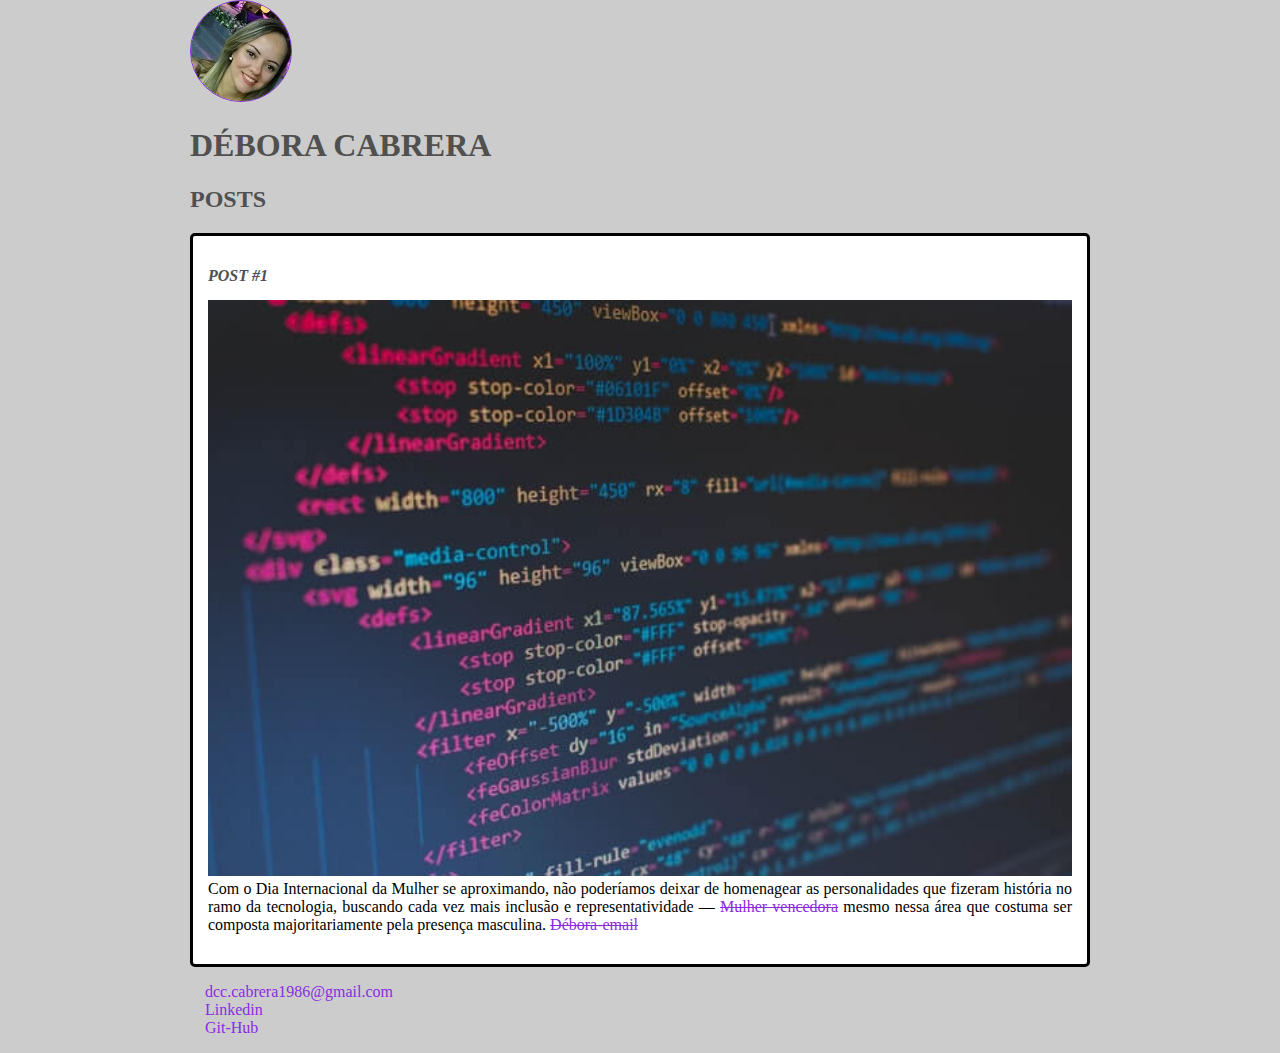
<file: CURSO-DIO/index.html>
<!DOCTYPE html>
<html>

<head>
    <meta charset="utf-8">
    <title>Débora Cabrera</title>
    <link rel="stylesheet" href="style.css">
</head>

<body>
    <header>
        <img src="debora.jpg" alt="Ilustração do rosto da Débora Cabrera" class="photo">
        <h1 id="title">Débora Cabrera</h1>
        <header>
            <section>
                <header>
                    <h2 class="subtitle">Posts</h2>
                </header>
                <article class="post">
                    <header>
                        <h3 class="post_title">Post #1</h3>
                        <img src="florian.jpg" alt="Editor de texto contendo código HTML" class="post_image">
                    </header>
                    <p class="post_content">
                        Com o Dia Internacional da Mulher se aproximando, não poderíamos deixar
                        de homenagear as personalidades que fizeram história no ramo da tecnologia,
                        buscando cada vez mais inclusão e representatividade — <a
                            href="https://www.linkedin.com/in/d%C3%A9bora-cristina-cabrera-3753b8211/"
                            target="_blank">Mulher vencedora</a>
                        mesmo nessa área que costuma ser composta majoritariamente pela presença masculina.
                        <a href="mailto:dcc.cabrera1986@gmail.com"> Débora-email</a>

                    </p>
                </article>
            </section>
            <footer>
                <ul class="contacts_list">

                    <li>
                        <a href="mailto:dcc.cabrera1986@gmail.com">dcc.cabrera1986@gmail.com</a>
                    </li>
                    <li>
                        <a href="https://www.linkedin.com/in/d%C3%A9bora-cristina-cabrera-3753b8211/"
                            target="_blank">Linkedin</a>
                    </li>
                    <li>
                        <a href="https://github.com/Deby2021" target="_blank">Git-Hub</a>
                    </li>
                </ul>
            </footer>
</body>

</html>
</file>
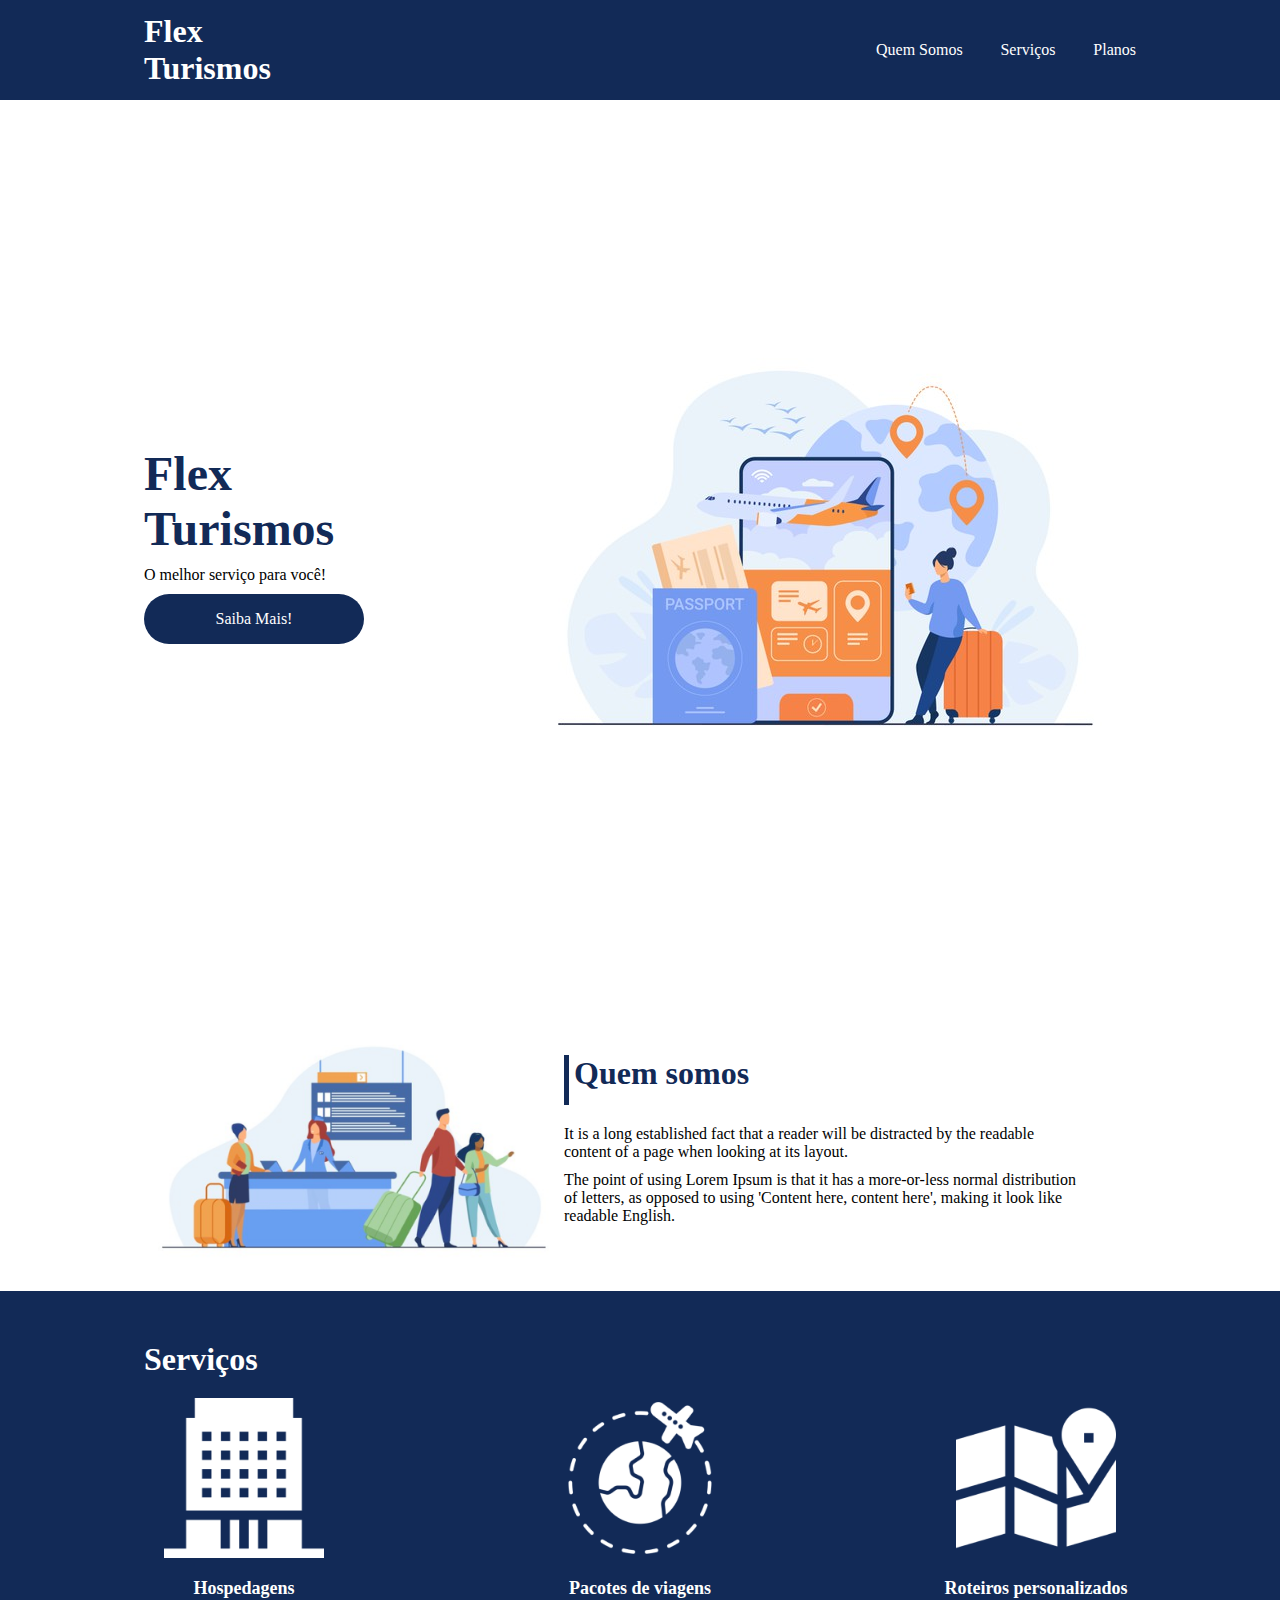
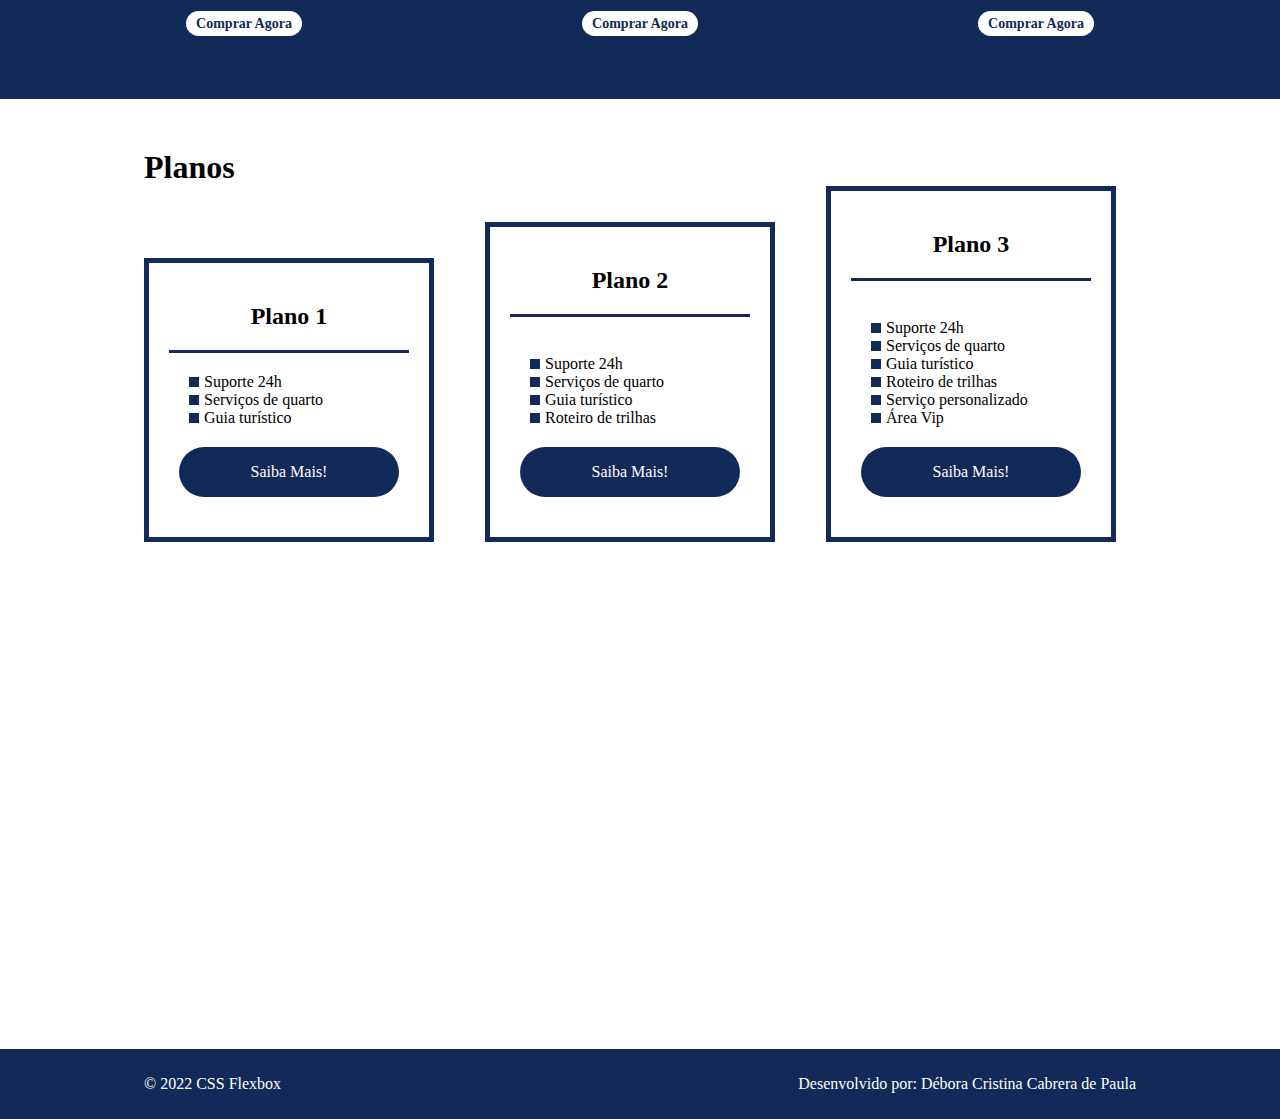
<file: PortifolioDioHTML/project-flexbox-dio-master-flex-projeto-images/flex-projeto/index.html>
<!DOCTYPE html>
<html lang="pt-br">

<head>
    <meta charset="UTF-8">
    <meta name="viewport" content="width=device-width, initial-scale=1.0">
    <title>Flex Turismos</title>
    <link rel="stylesheet" href="./style.css">
    <link rel="preconnect" href="https://fonts.googleaps.com">
    <link rel="preconnect" href="https://fonts.gstatic.com" crossorigin>

</head>

<body>
    <header>
        <div class="flex-container menu">
            <div>
                <h1>Flex <br> Turismos</h1>
            </div>
            <ul class="list-items">
                <li><a href="#quem-somos">Quem Somos</a></li>
                <li><a href="#servicos">Serviços</a></li>
                <li><a href="#planos">Planos</a></li>
        </div>
        </ul>
    </header>

    <div class="flex-container apresentacao">
        <div class="texto-apresentacao">
            <h1>Flex <br>Turismos</h1>
            <p>O melhor serviço para você!</p>
            <a href="" class="btn">Saiba Mais!</a>
        </div>

        <div>
            <div><img src="./images/0-main.png" alt="banner de apresentação"></div>
        </div>
    </div>

    <div>


        <div class="flex-container " id="quem-somos">
            <div>

                <h2>Quem somos</h2>
                <p>It is a long established fact that a reader will be distracted by the readable content of a page when
                    looking at its layout. </p>
                <p>The point of using Lorem Ipsum is that it has a more-or-less normal distribution of letters, as
                    opposed
                    to using 'Content here, content here', making it look like readable English.</p>
            </div>

            <div>
                <img src="./images/1-quem-somos.png" alt="balcão de atendimento">
            </div>
        </div>

        <div class="container-externo">
            <div class="flex-container" id="serviços">
                <div>
                    <h2>Serviços</h2>
                </div>

                <div class="list-serviços">
                    <div class="item-serviço">
                        <div><img src="./images/icon-2.png" alt="hospedagens"></div>
                        <p>Hospedagens</p>
                        <a href="#">Comprar Agora</a>
                    </div>

                    <div class="item-serviço">
                        <div><img src="./images/icon-1.png" alt="pacote de viagens"></div>
                        <p>Pacotes de viagens</p>
                        <a href="#">Comprar Agora</a>
                    </div>

                    <div class="item-serviço">
                        <div><img src="./images/icon-3.png" alt="roteiros personalizados"></div>
                        <p>Roteiros personalizados</p>
                        <a href="#">Comprar Agora</a>
                    </div>
                </div>

            </div>
        </div>

        <div class="flex-container" id="planos">

            <div>
                <h2>Planos</h2>
            </div>

            <div class="list-planos">

                <div class="item-plano">
                    <h3>Plano 1</h3>
                    <ul>
                        <li>Suporte 24h</li>
                        <li>Serviços de quarto</li>
                        <li>Guia turístico</li>
                    </ul>
                    <a href="#" class="btn">Saiba Mais!</a>
                </div>

                <div class="item-plano">
                    <h3>Plano 2</h3>
                    <br>
                    <ul>
                        <li>Suporte 24h</li>
                        <li>Serviços de quarto</li>
                        <li>Guia turístico</li>
                        <li>Roteiro de trilhas</li>
                    </ul>
                    <a href="#" class="btn">Saiba Mais!</a>
                </div>

                <div class="item-plano">
                    <h3>Plano 3</h3>
                    <br>
                    <ul>
                        <li>Suporte 24h</li>
                        <li>Serviços de quarto</li>
                        <li>Guia turístico</li>
                        <li>Roteiro de trilhas</li>
                        <li>Serviço personalizado</li>
                        <li>Área Vip</li>
                    </ul>
                    <a href="#" class="btn">Saiba Mais!</a>
                </div>
            </div>
        </div>

        <footer>
            <div class="flex-container footer">
                <p>&copy; 2022 CSS Flexbox</p>
                <p>Desenvolvido por: Débora Cristina Cabrera de Paula</p>
            </div>
        </footer>
</body>

</html>
</file>
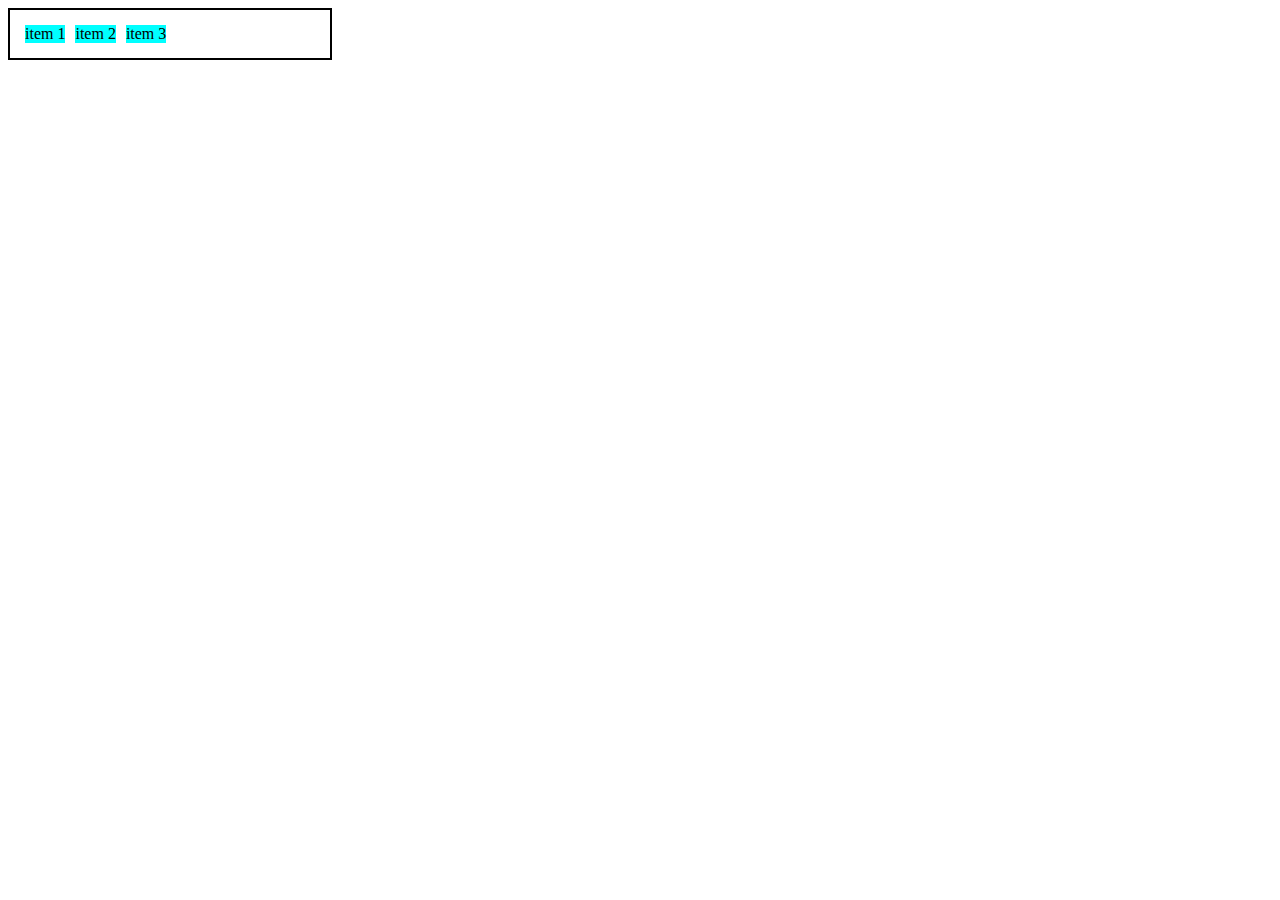
<file: PortifolioDioHTML/display-flex.html>
<!DOCTYPE html>
<html lang="en">

<head>
    <meta charset="UTF-8">
    <meta http-equiv="X-UA-Compatible" content="IE=edge">
    <meta name="viewport" content="width=device-width, initial-scale=1.0">
    <title>Fundamentos - display flex</title>
    <style>
        .flex {
            max-width: 300px;
            padding: 10px;
            border: 2px solid black;
            display: flex;
        }

        .item {
            background-color: aqua;
            margin: 5px;
        }
    </style>
</head>

<body>
    <div class="flex">
        <div class="item">item 1</div>
        <div class="item">item 2</div>
        <div class="item">item 3</div>
    </div>

</body>

</html>
</file>
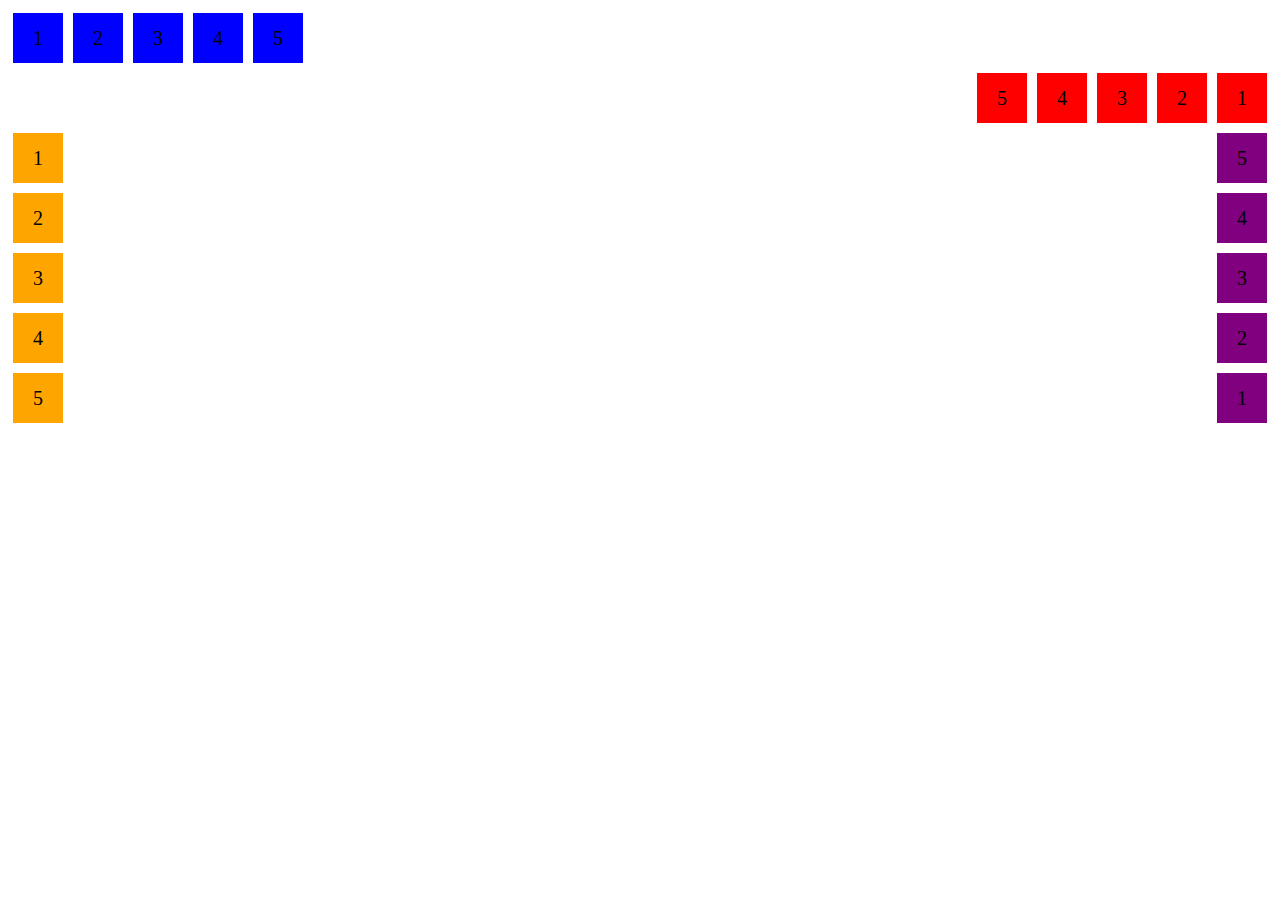
<file: PortifolioDioHTML/flex-direction.html>
<!DOCTYPE html>
<html lang="en">

<head>
    <meta charset="UTF-8">
    <meta http-equiv="X-UA-Compatible" content="IE=edge">
    <meta name="viewport" content="width=device-width, initial-scale=1.0">
    <title>Fundamentos - Flex direction</title>

    <style>
        .flex-container {
            margin: 0;
            padding: 0;
            display: flex;
            list-style: none;
        }

        .flex-item {
            background: blue;
            height: 50px;
            width: 50px;
            line-height: 50px;
            font-size: 20px;
            text-align: center;
            margin: 5px;
        }

        .row {
            flex-direction: row;
        }

        .row-reverse {
            flex-direction: row-reverse;
        }

        .row-reverse li {
            background-color: red;
        }

        .column {
            float: left;
            flex-direction: column;
        }

        .column li {
            background: orange;
        }

        .column-reverse {
            float: right;
            flex-direction: column-reverse;
        }

        .column-reverse li {
            background: purple;
        }
    </style>
</head>

<body>
    <ul class="flex-container">
        <li class="flex-item">1</li>
        <li class="flex-item">2</li>
        <li class="flex-item">3</li>
        <li class="flex-item">4</li>
        <li class="flex-item">5</li>
    </ul>

    <ul class="flex-container row-reverse">
        <li class="flex-item">1</li>
        <li class="flex-item">2</li>
        <li class="flex-item">3</li>
        <li class="flex-item">4</li>
        <li class="flex-item">5</li>
    </ul>

    <ul class="flex-container column">
        <li class="flex-item">1</li>
        <li class="flex-item">2</li>
        <li class="flex-item">3</li>
        <li class="flex-item">4</li>
        <li class="flex-item">5</li>
    </ul>

    <ul class="flex-container column-reverse">
        <li class="flex-item">1</li>
        <li class="flex-item">2</li>
        <li class="flex-item">3</li>
        <li class="flex-item">4</li>
        <li class="flex-item">5</li>
    </ul>
</body>

</html>
</file>
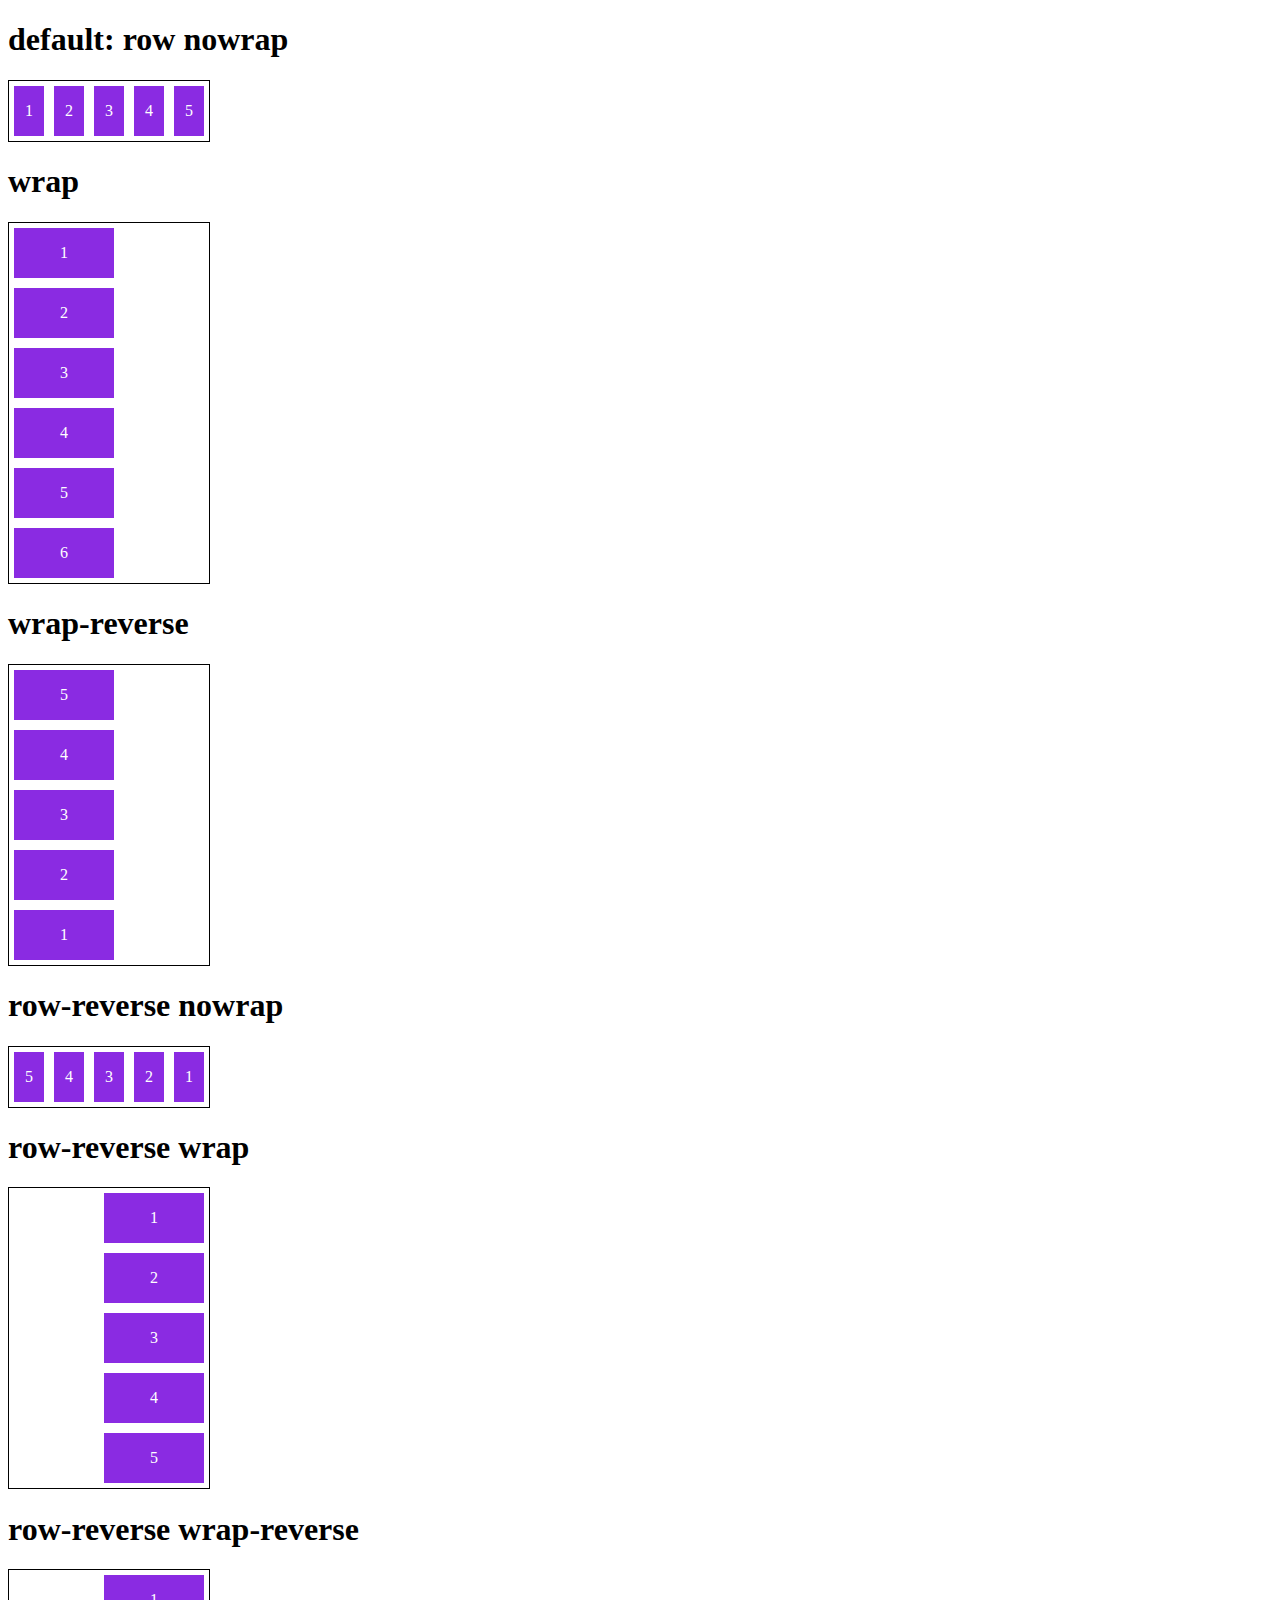
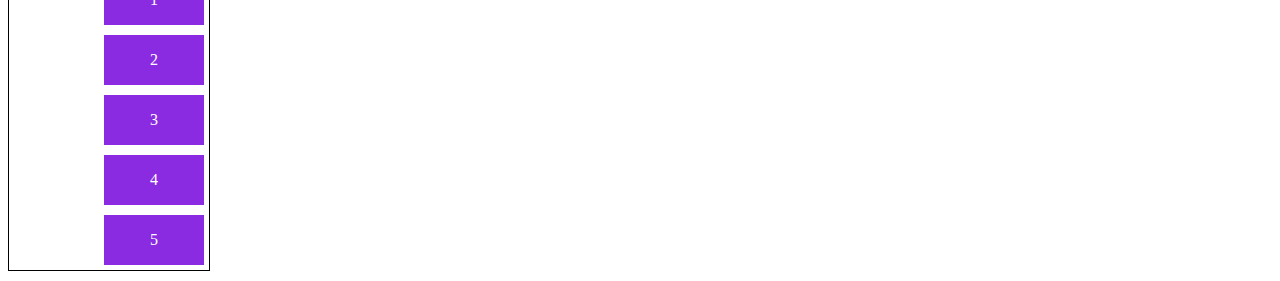
<file: PortifolioDioHTML/flex-flow.html>
<!DOCTYPE html>
<html lang="en">

<head>
    <meta charset="UTF-8">
    <meta http-equiv="X-UA-Compatible" content="IE=edge">
    <meta name="viewport" content="width=device-width, initial-scale=1.0">
    <title>Fundamentos Flex Flow</title>

    <style>
        .flex-container {
            display: flex;
            border: 1px solid black;
            max-width: 200px;
            margin-bottom: 10px;
        }

        .default {
            flex-flow: row nowrap;
        }

        .wrap {
            flex-flow: row wrap;
        }

        .wrap-reverse {
            flex-flow: row wrap-reverse;
        }

        .r-nowrap {
            flex-flow: row-reverse nowrap;
        }

        .r-wrap {
            flex-flow: row-reverse wrap;
        }

        .rr-wrap {
            flex-flow: column wrap-reverse;
        }

        .item {
            background-color: blueviolet;
            margin: 5px;
            color: white;
            text-align: center;
            width: 100px;
            height: 50px;
            line-height: 50px;
        }
    </style>
</head>

<body>
    <h1>default: row nowrap</h1>
    <div class="flex-container default">
        <div class="item">1</div>
        <div class="item">2</div>
        <div class="item">3</div>
        <div class="item">4</div>
        <div class="item">5</div>
    </div>

    <h1>wrap</h1>
    <div class="flex-container wrap">
        <div class="item">1</div>
        <div class="item">2</div>
        <div class="item">3</div>
        <div class="item">4</div>
        <div class="item">5</div>
        <div class="item">6</div>
    </div>

    <h1>wrap-reverse</h1>
    <div class="flex-container wrap-reverse">
        <div class="item">1</div>
        <div class="item">2</div>
        <div class="item">3</div>
        <div class="item">4</div>
        <div class="item">5</div>
    </div>

    <h1>row-reverse nowrap</h1>
    <div class="flex-container r-nowrap">
        <div class="item">1</div>
        <div class="item">2</div>
        <div class="item">3</div>
        <div class="item">4</div>
        <div class="item">5</div>
    </div>

    <h1>row-reverse wrap</h1>
    <div class="flex-container r-wrap">
        <div class="item">1</div>
        <div class="item">2</div>
        <div class="item">3</div>
        <div class="item">4</div>
        <div class="item">5</div>
    </div>

    <h1>row-reverse wrap-reverse</h1>
    <div class="flex-container rr-wrap">
        <div class="item">1</div>
        <div class="item">2</div>
        <div class="item">3</div>
        <div class="item">4</div>
        <div class="item">5</div>
    </div>

</body>

</html>
</file>
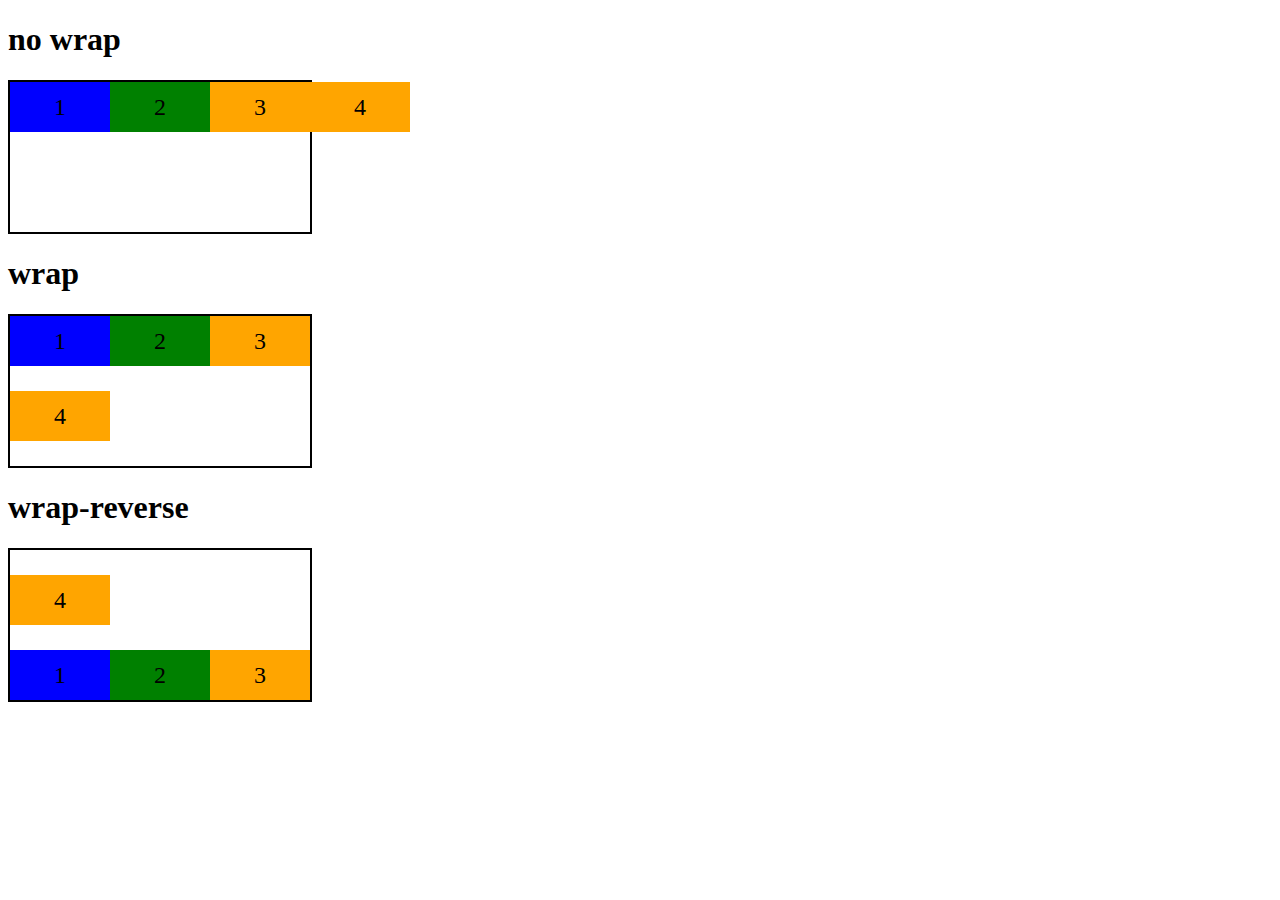
<file: PortifolioDioHTML/flex-wrap.html>
<!DOCTYPE html>
<html lang="en">

<head>
    <meta charset="UTF-8">
    <meta http-equiv="X-UA-Compatible" content="IE=edge">
    <meta name="viewport" content="width=device-width, initial-scale=1.0">
    <title>Fundamentos - Flex wrap</title>

    <style>
        .flex-container {
            display: flex;
            height: 150px;
            border: 2px solid black;
            max-width: 300px;
            flex-direction: row;
        }

        .item {
            font-size: 24px;
            height: 50px;
            text-align: center;
            min-width: 100px;
            line-height: 50px;
        }

        .nowrap {
            flex-wrap: nowrap;
        }

        .wrap {
            flex-wrap: wrap;
        }

        .wrap-reverse {
            flex-wrap: wrap-reverse;
        }

        .blue {
            background-color: blue;
        }

        .green {
            background-color: green;
        }

        .orange {
            background-color: orange;
        }
    </style>
</head>

<body>
    <h1>no wrap</h1>

    <div class="flex-container nowrap">
        <div class="item blue">1</div>
        <div class="item green">2</div>
        <div class="item orange">3</div>
        <div class="item orange">4</div>
    </div>

    <h1>wrap</h1>

    <div class="flex-container wrap">
        <div class="item blue">1</div>
        <div class="item green">2</div>
        <div class="item orange">3</div>
        <div class="item orange">4</div>
    </div>

    <h1>wrap-reverse</h1>

    <div class="flex-container wrap-reverse">
        <div class="item blue">1</div>
        <div class="item green">2</div>
        <div class="item orange">3</div>
        <div class="item orange">4</div>
    </div>

</body>

</html>
</file>
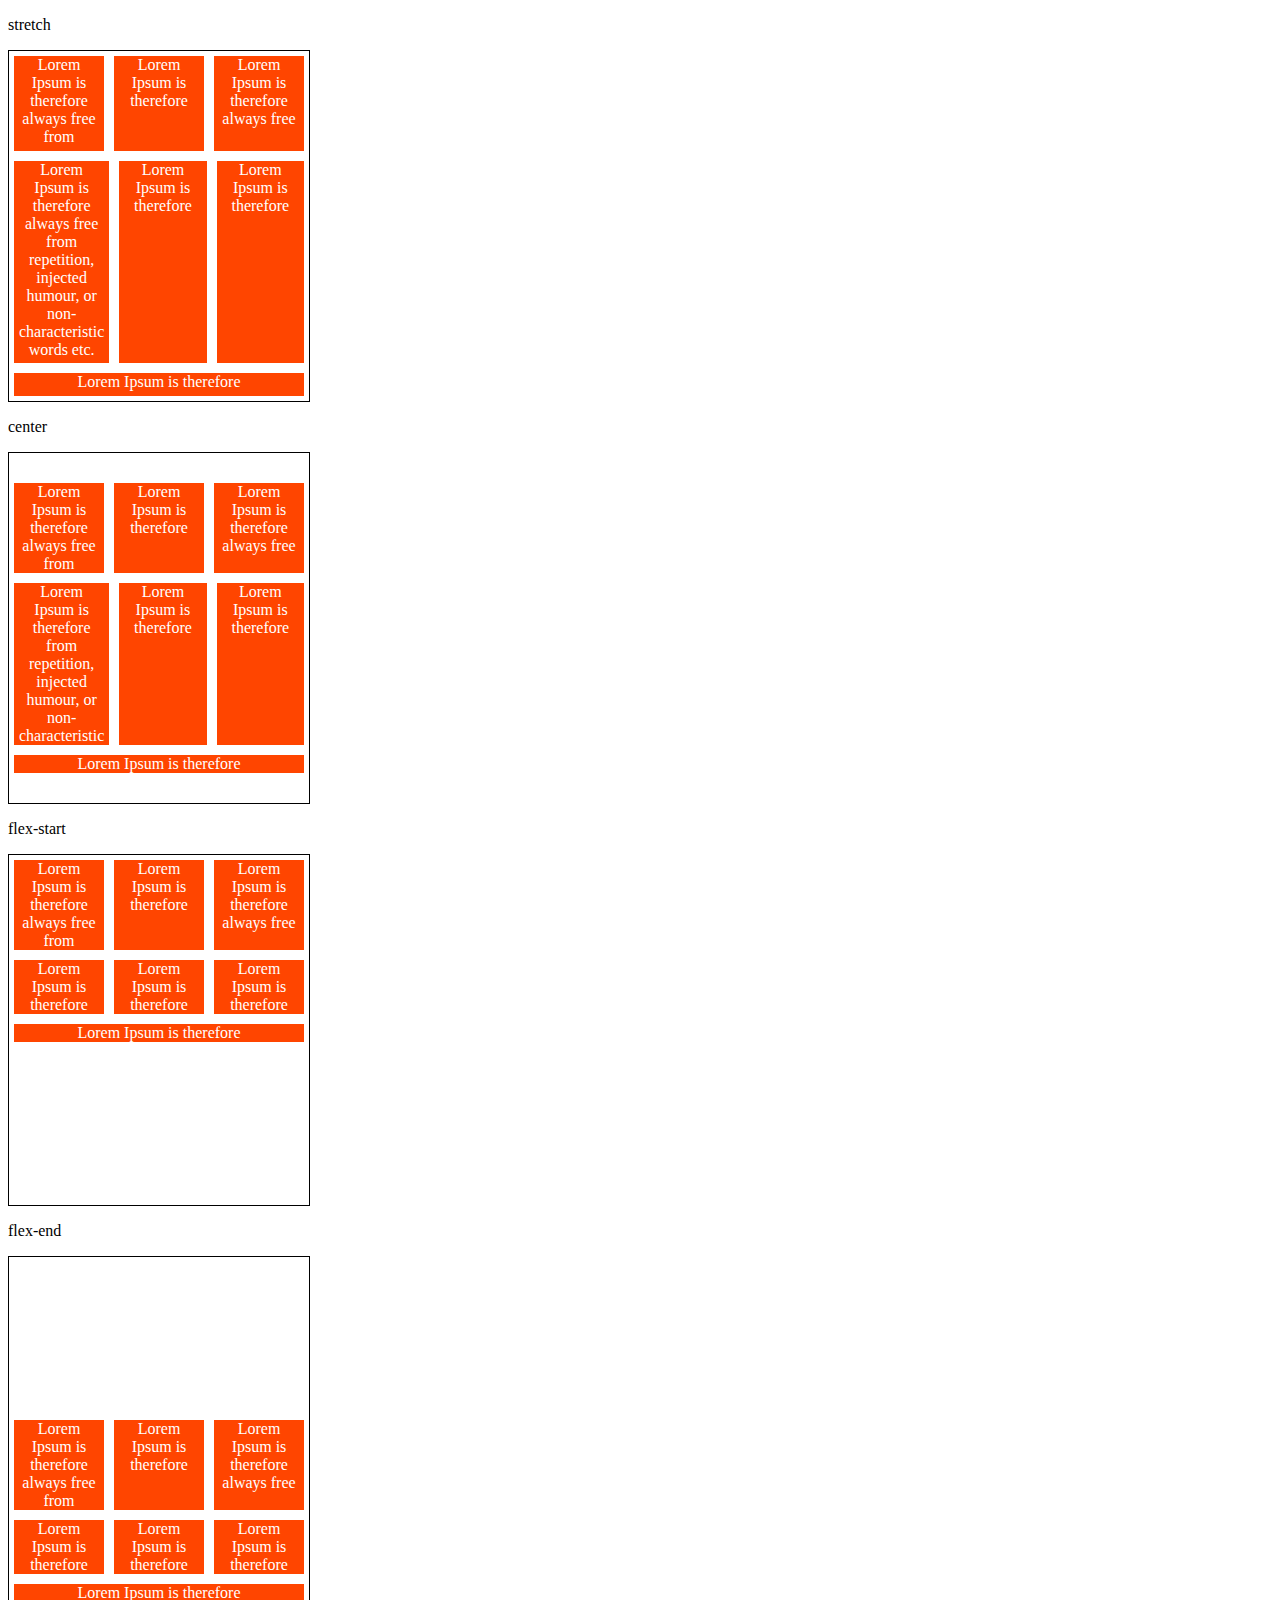
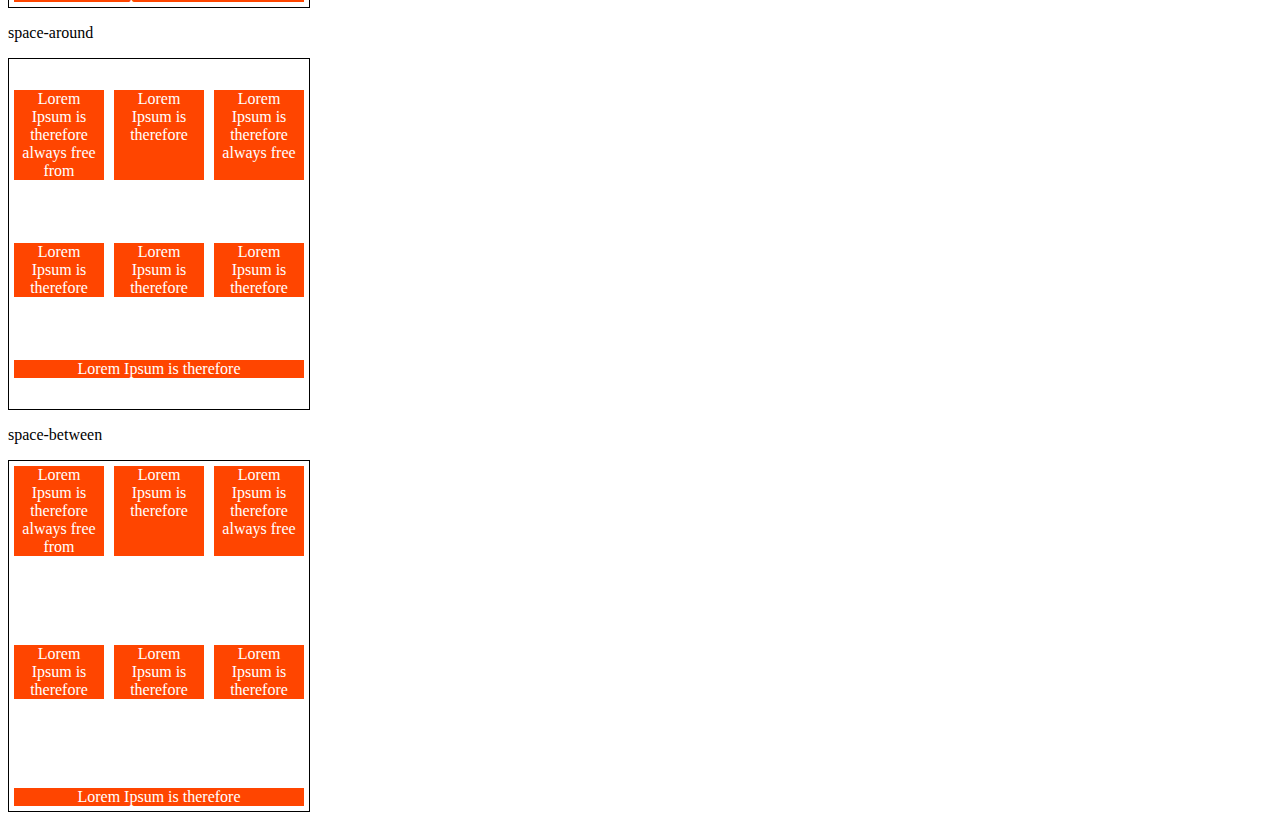
<file: PortifolioDioHTML/Flexbox/align-content.html>
<!DOCTYPE html>
<html lang="en">

<head>
    <meta charset="UTF-8">
    <meta name="viewport" content="width=device-width, initial-scale=1.0">
    <title>Fundamentos - align content</title>
    <style>
        .container {
            height: 350px;
            max-width: 300px;
            display: flex;
            flex-wrap: wrap;
            border: 1px solid black;
        }

        .item {
            background-color: orangered;
            padding: 0 5px;
            margin: 5px;
            flex: 1;
            text-align: center;
            color: white;
        }

        .stretch {
            align-content: stretch;
        }

        .center {
            align-content: center;
        }

        .flex-start {
            align-content: flex-start;
        }

        .flex-end {
            align-content: flex-end;
        }

        .space-around {
            align-content: space-around;
        }

        .space-between {
            align-content: space-between;
        }
    </style>
</head>

<body>
    <p>stretch</p>
    <div class="container stretch">
        <div class="item">Lorem Ipsum is therefore always free from</div>
        <div class="item">Lorem Ipsum is therefore</div>
        <div class="item">Lorem Ipsum is therefore always free</div>
        <div class="item">Lorem Ipsum is therefore always free from repetition, injected humour, or non-characteristic
            words etc.</div>
        <div class="item">Lorem Ipsum is therefore</div>
        <div class="item">Lorem Ipsum is therefore</div>
        <div class="item">Lorem Ipsum is therefore</div>
    </div>

    <p>center</p>
    <div class="container center">
        <div class="item">Lorem Ipsum is therefore always free from</div>
        <div class="item">Lorem Ipsum is therefore</div>
        <div class="item">Lorem Ipsum is therefore always free</div>
        <div class="item">Lorem Ipsum is therefore from repetition, injected humour, or non-characteristic</div>
        <div class="item">Lorem Ipsum is therefore</div>
        <div class="item">Lorem Ipsum is therefore</div>
        <div class="item">Lorem Ipsum is therefore</div>
    </div>


    <p>flex-start</p>
    <div class="container flex-start">
        <div class="item">Lorem Ipsum is therefore always free from</div>
        <div class="item">Lorem Ipsum is therefore</div>
        <div class="item">Lorem Ipsum is therefore always free</div>
        <div class="item">Lorem Ipsum is therefore</div>
        <div class="item">Lorem Ipsum is therefore</div>
        <div class="item">Lorem Ipsum is therefore</div>
        <div class="item">Lorem Ipsum is therefore</div>
    </div>

    <p>flex-end</p>
    <div class="container flex-end">
        <div class="item">Lorem Ipsum is therefore always free from</div>
        <div class="item">Lorem Ipsum is therefore</div>
        <div class="item">Lorem Ipsum is therefore always free</div>
        <div class="item">Lorem Ipsum is therefore</div>
        <div class="item">Lorem Ipsum is therefore</div>
        <div class="item">Lorem Ipsum is therefore</div>
        <div class="item">Lorem Ipsum is therefore</div>
    </div>

    <p>space-around</p>
    <div class="container space-around">
        <div class="item">Lorem Ipsum is therefore always free from</div>
        <div class="item">Lorem Ipsum is therefore</div>
        <div class="item">Lorem Ipsum is therefore always free</div>
        <div class="item">Lorem Ipsum is therefore</div>
        <div class="item">Lorem Ipsum is therefore</div>
        <div class="item">Lorem Ipsum is therefore</div>
        <div class="item">Lorem Ipsum is therefore</div>
    </div>

    <p>space-between</p>
    <div class="container space-between">
        <div class="item">Lorem Ipsum is therefore always free from</div>
        <div class="item">Lorem Ipsum is therefore</div>
        <div class="item">Lorem Ipsum is therefore always free</div>
        <div class="item">Lorem Ipsum is therefore</div>
        <div class="item">Lorem Ipsum is therefore</div>
        <div class="item">Lorem Ipsum is therefore</div>
        <div class="item">Lorem Ipsum is therefore</div>
    </div>
</body>

</html>
</file>
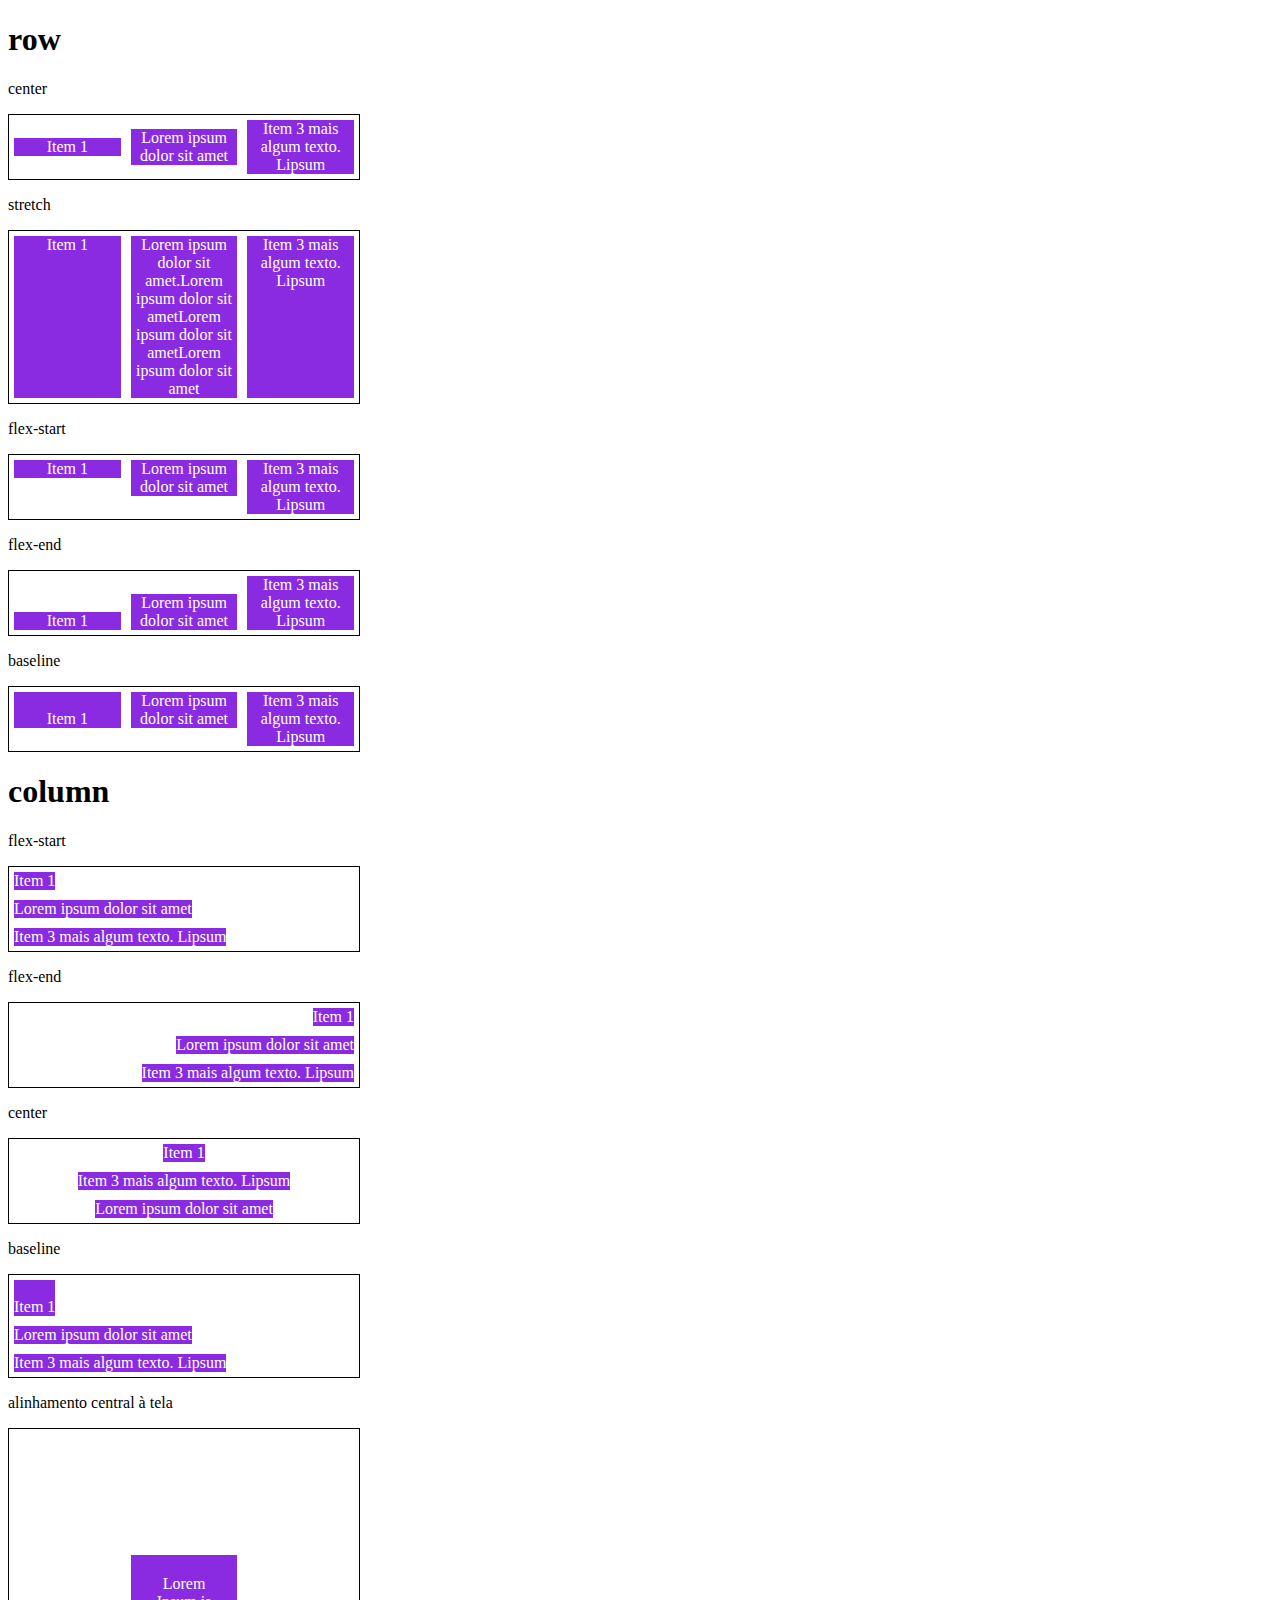
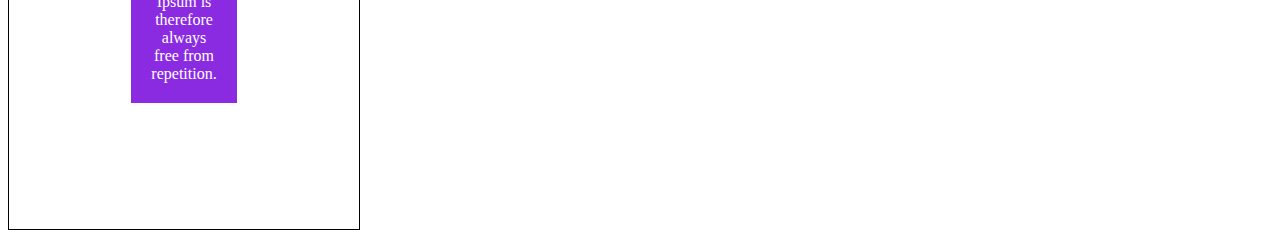
<file: PortifolioDioHTML/Flexbox/align-items.html>
<!DOCTYPE html>
<html lang="en">

<head>
    <meta charset="UTF-8">
    <meta name="viewport" content="width=device-width, initial-scale=1.0">
    <title>Fundamentos - align items</title>

    <style>
        .container {
            max-width: 350px;
            border: 1px solid black;
            display: flex;
        }

        .item {
            background-color: blueviolet;
            margin: 5px;
            color: white;
            text-align: center;
            flex: 1;
        }

        .center {
            align-items: center;
        }

        .stretch {
            align-items: stretch;
        }

        .start {
            align-items: flex-start;
        }

        .end {
            align-items: flex-end;
        }

        .baseline {
            align-items: baseline;
        }

        .column {
            flex-direction: column;
        }

        .central {
            height: 400px;
            justify-content: center;
        }

        .central .item {
            flex: 0;
            padding: 20px;
        }
    </style>
</head>

<body>
    <h1>row</h1>
    <p>center</p>
    <section class="container center">
        <div class="item">Item 1</div>
        <div class="item">Lorem ipsum dolor sit amet</div>
        <div class="item">Item 3 mais algum texto. Lipsum</div>
    </section>

    <p>stretch</p>
    <section class="container stretch">
        <div class="item">Item 1</div>
        <div class="item">Lorem ipsum dolor sit amet.Lorem ipsum dolor sit ametLorem ipsum dolor sit ametLorem ipsum
            dolor sit amet</div>
        <div class="item">Item 3 mais algum texto. Lipsum</div>
    </section>

    <p>flex-start</p>
    <section class="container start">
        <div class="item">Item 1</div>
        <div class="item">Lorem ipsum dolor sit amet</div>
        <div class="item">Item 3 mais algum texto. Lipsum</div>
    </section>

    <p>flex-end</p>
    <section class="container end">
        <div class="item">Item 1</div>
        <div class="item">Lorem ipsum dolor sit amet</div>
        <div class="item">Item 3 mais algum texto. Lipsum</div>
    </section>

    <p>baseline</p>
    <section class="container baseline">
        <div class="item"><br>Item 1</div>
        <div class="item">Lorem ipsum dolor sit amet</div>
        <div class="item">Item 3 mais algum texto. Lipsum</div>
    </section>

    <h1>column</h1>
    <p>flex-start</p>
    <section class="container start column">
        <div class="item">Item 1</div>
        <div class="item">Lorem ipsum dolor sit amet</div>
        <div class="item">Item 3 mais algum texto. Lipsum</div>
    </section>

    <p>flex-end</p>
    <section class="container end column">
        <div class="item">Item 1</div>
        <div class="item">Lorem ipsum dolor sit amet</div>
        <div class="item">Item 3 mais algum texto. Lipsum</div>
    </section>

    <p>center</p>
    <section class="container center column">
        <div class="item">Item 1</div>
        <div class="item">Item 3 mais algum texto. Lipsum</div>
        <div class="item">Lorem ipsum dolor sit amet</div>
    </section>

    <p>baseline</p>
    <section class="container baseline column">
        <div class="item"><br>Item 1</div>
        <div class="item">Lorem ipsum dolor sit amet</div>
        <div class="item">Item 3 mais algum texto. Lipsum</div>
    </section>

    <p>alinhamento central à tela</p>
    <section class="container central center">
        <div class="item"> Lorem Ipsum is therefore always free from repetition.</div>
    </section>
</body>

</html>
</file>
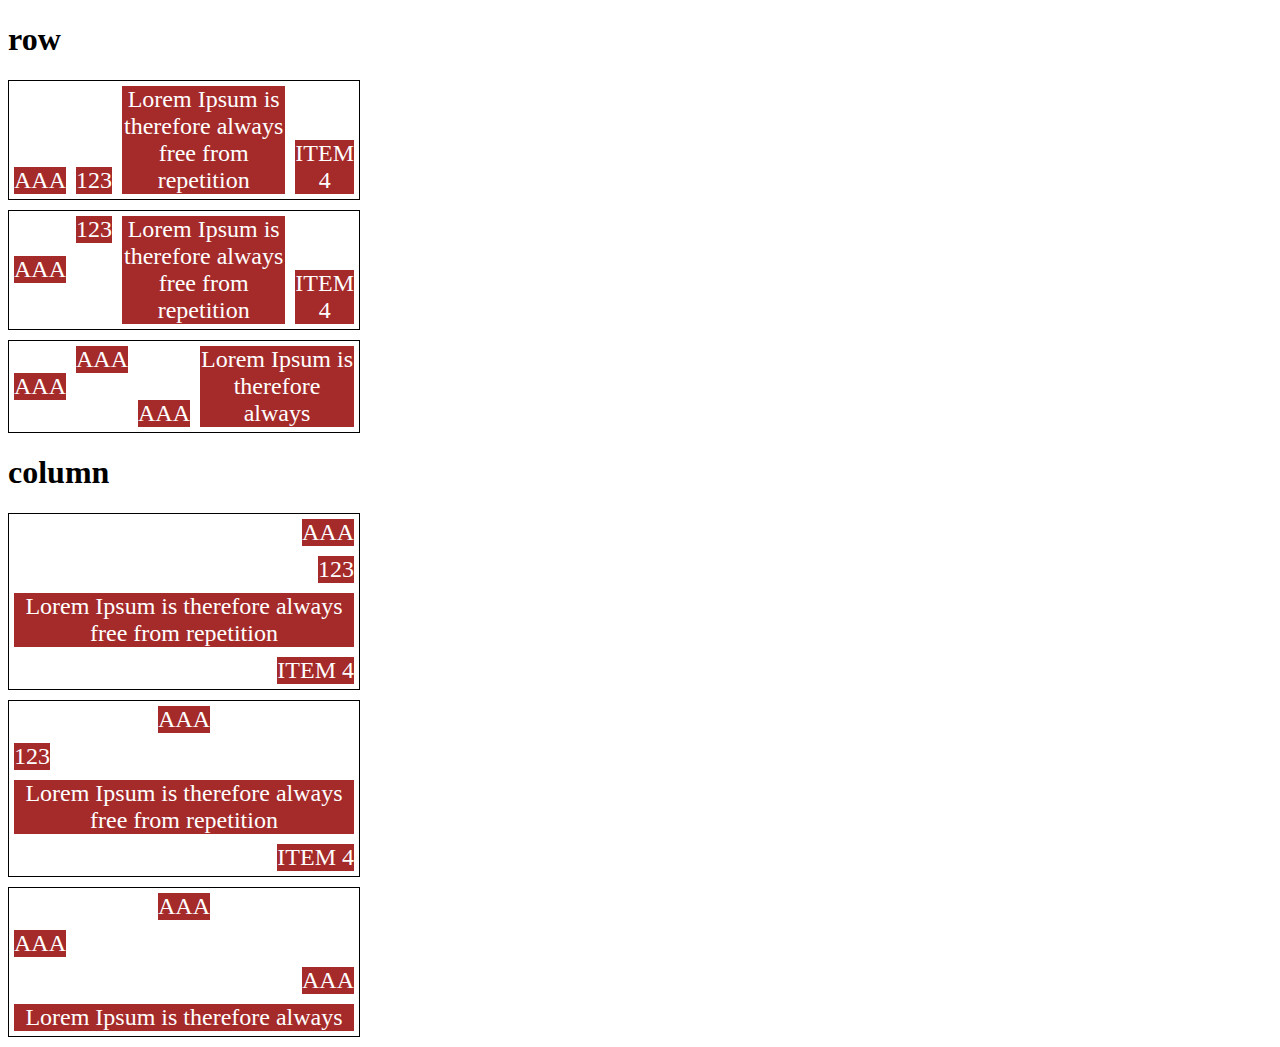
<file: PortifolioDioHTML/Flexbox/align-self.html>
<!DOCTYPE html>
<html lang="en">

<head>
    <meta charset="UTF-8">
    <meta name="viewport" content="width=device-width, initial-scale=1.0">
    <title>Fundamnetos - align self</title>

    <style>
        .flex-container {
            max-width: 350px;
            border: 1px solid;
            margin-bottom: 10px;
            display: flex;
        }

        .align-container {
            align-items: flex-end;
        }

        .item {
            background-color: brown;
            color: white;
            font-size: 24px;
            text-align: center;
            margin: 5px;
        }

        .center {
            align-self: center;
        }

        .start {
            align-self: flex-start;
        }

        .end {
            align-self: flex-end;
        }

        .baseline {
            align-self: baseline;
        }

        .stretch {
            align-self: stretch;
        }

        .auto {
            align-self: auto;
        }

        .direction {
            flex-direction: column;
        }
    </style>
</head>

<body>

    <h1>row</h1>
    <section class="flex-container align-container">
        <div class="item auto">AAA</div>
        <div class="item auto">123</div>
        <div class="item auto">Lorem Ipsum is therefore always free from repetition</div>
        <div class="item auto">ITEM 4</div>
    </section>

    <section class="flex-container">
        <div class="item center">AAA</div>
        <div class="item start">123</div>
        <div class="item stretch">Lorem Ipsum is therefore always free from repetition</div>
        <div class="item end">ITEM 4</div>
    </section>

    <section class="flex-container">
        <div class="item center">AAA</div>
        <div class="item start">AAA</div>
        <div class="item end">AAA</div>
        <div class="item stretch">Lorem Ipsum is therefore always</div>
    </section>

    <h1>column</h1>

    <section class="flex-container align-container direction">
        <div class="item auto">AAA</div>
        <div class="item auto">123</div>
        <div class="item auto">Lorem Ipsum is therefore always free from repetition</div>
        <div class="item auto">ITEM 4</div>
    </section>

    <section class="flex-container direction">
        <div class="item center">AAA</div>
        <div class="item start">123</div>
        <div class="item stretch">Lorem Ipsum is therefore always free from repetition</div>
        <div class="item end">ITEM 4</div>
    </section>

    <section class="flex-container direction">
        <div class="item center">AAA</div>
        <div class="item start">AAA</div>
        <div class="item end">AAA</div>
        <div class="item stretch">Lorem Ipsum is therefore always</div>
    </section>


</body>

</html>
</file>
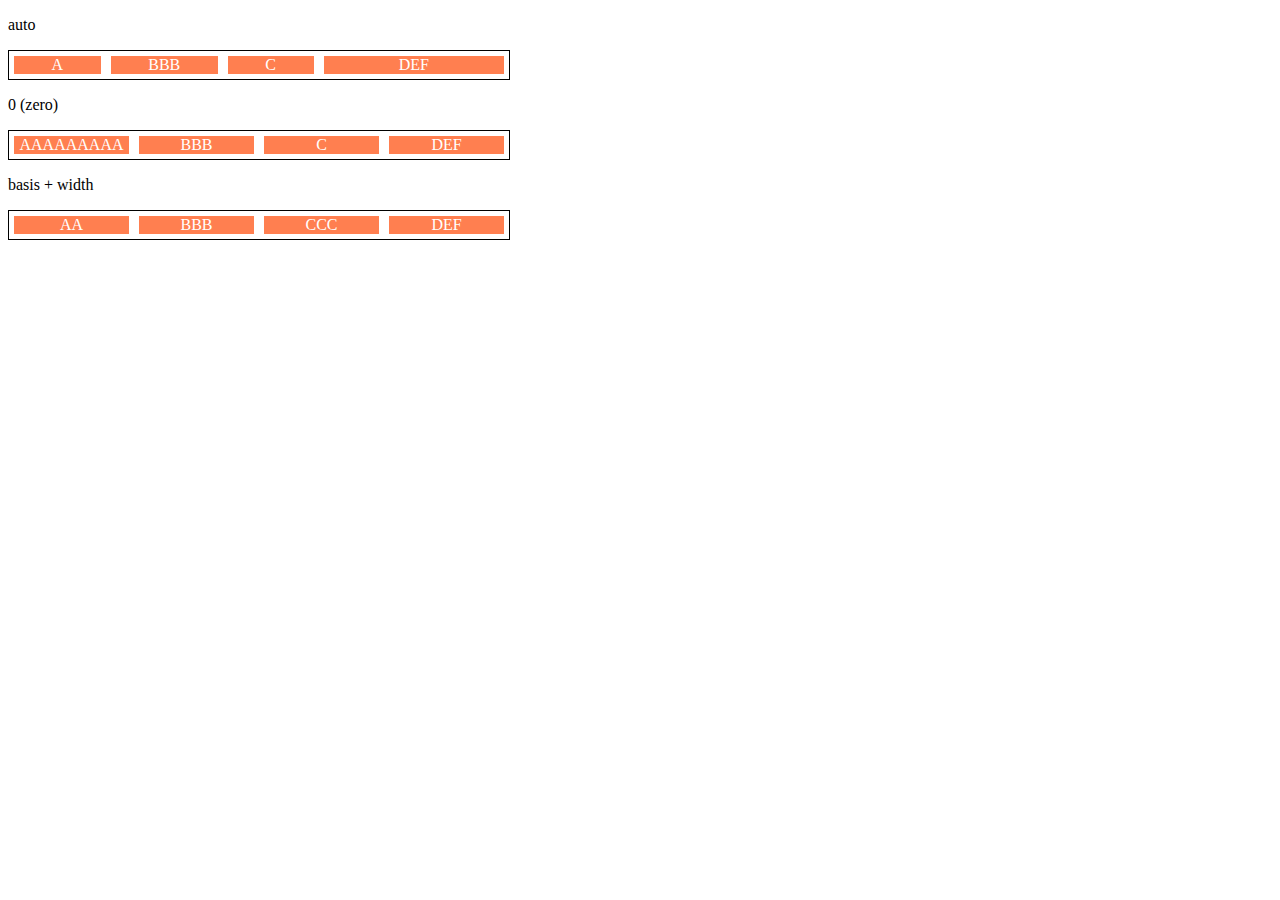
<file: PortifolioDioHTML/Flexbox/flex-basis.html>
<!DOCTYPE html>
<html lang="en">

<head>
    <meta charset="UTF-8">
    <meta name="viewport" content="width=device-width, initial-scale=1.0">
    <title>Fundamentos - flex basis</title>

    <style>
        .flex-container {
            max-width: 500px;
            border: 1px solid black;
            display: flex;
        }

        .items {
            background-color: coral;
            color: white;
            text-align: center;
            margin: 5px;
        }

        .bauto {
            flex-basis: auto;
        }

        .fg-0 {
            flex-grow: 0;
        }

        .fg-1 {
            flex-grow: 1;
        }

        .fg-2 {
            flex-grow: 2;
        }

        .b-0 {
            flex-basis: 0;
        }

        .w100 {
            flex-basis: 50px;
        }
    </style>
</head>

<body>
    <p>auto</p>
    <div class="flex-container">
        <div class="items bauto fg-1">A</div>
        <div class="items bauto fg-1">BBB</div>
        <div class="items bauto fg-1">C</div>
        <div class="items bauto fg-2">DEF</div>
    </div>

    <p>0 (zero)</p>
    <div class="flex-container">
        <div class="items b-0 fg-1">AAAAAAAAA</div>
        <div class="items b-0 fg-1">BBB</div>
        <div class="items b-0 fg-1">C</div>
        <div class="items b-0 fg-1">DEF</div>
    </div>

    <p>basis + width</p>
    <div class="flex-container">
        <div class="items w100 fg-2">AA</div>
        <div class="items w100 fg-2">BBB</div>
        <div class="items w100 fg-2">CCC</div>
        <div class="items w100 fg-2">DEF</div>
    </div>
</body>

</html>
</file>
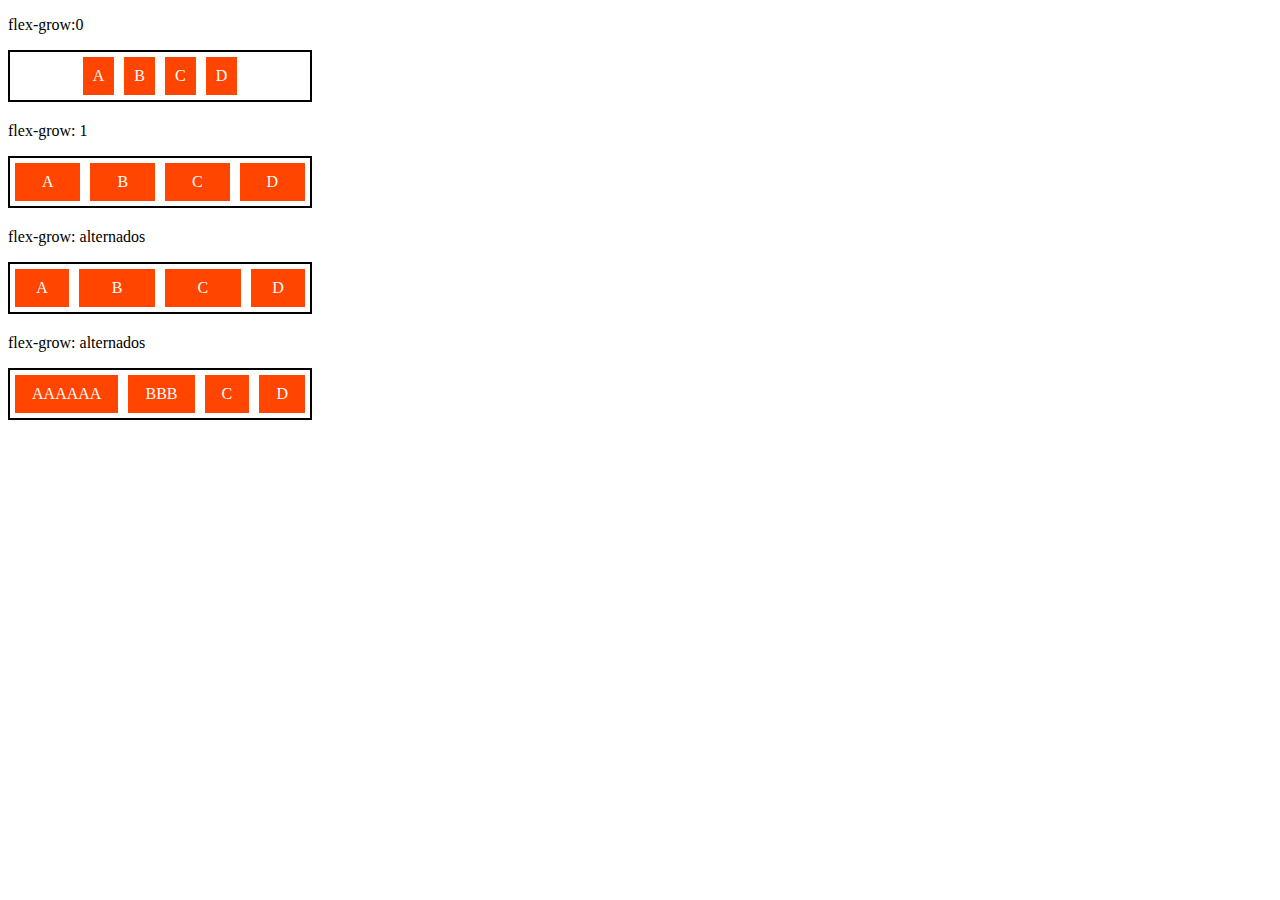
<file: PortifolioDioHTML/Flexbox/flex-grow.html>
<!DOCTYPE html>
<html lang="en">

<head>
    <meta charset="UTF-8">
    <meta name="viewport" content="width=device-width, initial-scale=1.0">
    <title>Fundamentos - flex grow</title>
    <style>
        .flex-container {
            display: flex;
            border: 2px solid black;
            max-width: 300px;
            margin-bottom: 20px;
            justify-content: center;
        }

        .item {
            background-color: orangered;
            margin: 5px;
            padding: 10px;
            text-align: center;
            color: white;
        }

        .fg-0 {
            flex-grow: 0;
        }

        .fg-1 {
            flex-grow: 1;
        }

        .fg-2 {
            flex-grow: 2;
        }

        .fg-3 {
            flex-grow: 3;
        }
    </style>
</head>

<body>
    <p>flex-grow:0</p>
    <div class="flex-container">
        <div class="item fg-0">A</div>
        <div class="item fg-0">B</div>
        <div class="item fg-0">C</div>
        <div class="item fg-0">D</div>
    </div>

    <p>flex-grow: 1</p>
    <div class="flex-container">
        <div class="item fg-1">A</div>
        <div class="item fg-1">B</div>
        <div class="item fg-1">C</div>
        <div class="item fg-1">D</div>
    </div>

    <p>flex-grow: alternados</p>
    <div class="flex-container">
        <div class="item fg-1">A</div>
        <div class="item fg-2">B</div>
        <div class="item fg-2">C</div>
        <div class="item fg-1">D</div>
    </div>
    <p>flex-grow: alternados</p>
    <div class="flex-container">
        <div class="item fg-2">AAAAAA</div>
        <div class="item fg-2">BBB</div>
        <div class="item fg-2">C</div>
        <div class="item fg-2">D</div>
    </div>
</body>

</html>
</file>
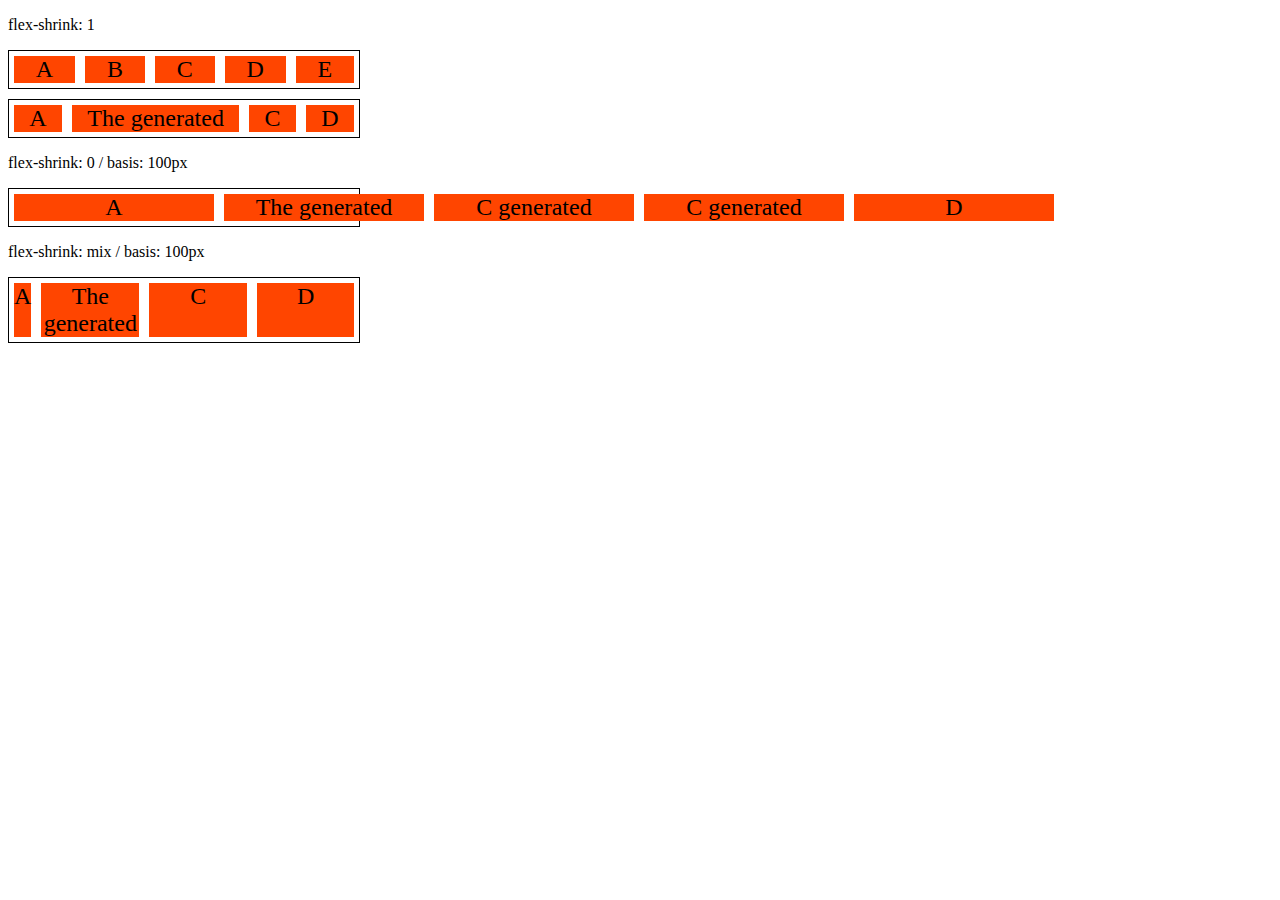
<file: PortifolioDioHTML/Flexbox/flex-shrink.html>
<!DOCTYPE html>
<html lang="en">

<head>
    <meta charset="UTF-8">
    <meta name="viewport" content="width=device-width, initial-scale=1.0">
    <title>Fundamentos - flex shrink</title>
    <style>
        .flex-container {
            display: flex;
            border: 1px solid black;
            max-width: 350px;
            margin-bottom: 10px;
        }

        .item {
            background-color: orangered;
            font-size: 24px;
            text-align: center;
            margin: 5px;
        }

        .s-1 {
            flex-shrink: 1;
        }

        .fg-1 {
            flex-grow: 1;
        }

        .s-0 {
            flex-shrink: 0;
            flex-basis: 200px;
        }

        .s-2 {
            flex-shrink: 2;
            flex-basis: 100px;
        }

        .s-3 {
            flex-shrink: 3;
            flex-basis: 100px;
        }
    </style>
</head>

<body>
    <p>flex-shrink: 1</p>
    <div class="flex-container">
        <div class="item s-1 fg-1">A</div>
        <div class="item s-1 fg-1">B</div>
        <div class="item s-1 fg-1">C</div>
        <div class="item s-1 fg-1">D</div>
        <div class="item s-1 fg-1">E</div>
    </div>
    <div class="flex-container">
        <div class="item s-1 fg-1">A</div>
        <div class="item s-1 fg-1">The generated</div>
        <div class="item s-1 fg-1">C</div>
        <div class="item s-1 fg-1">D</div>
    </div>

    <p>flex-shrink: 0 / basis: 100px</p>
    <div class="flex-container">
        <div class="item s-0 fg-1">A</div>
        <div class="item s-0 fg-1">The generated</div>
        <div class="item s-0 fg-1">C generated</div>
        <div class="item s-0 fg-1">C generated</div>
        <div class="item s-0 fg-1">D</div>
    </div>

    <p>flex-shrink: mix / basis: 100px</p>
    <div class="flex-container">
        <div class="item s-1 fg-1">A</div>
        <div class="item s-2 fg-1">The generated</div>
        <div class="item s-2 fg-1">C</div>
        <div class="item s-3 fg-1">D</div>
    </div>
</body>

</html>
</file>
<file: CURSO-DIO/style.css>
body {
    background: #ccc;
    font-family: Verdana;
    max-width: 900px;
    margin:auto;
}

.photo{
    border: 1px solid;
    border-color: blueviolet;
    border-radius: 50%;
}

#title, .subtitle, .post_title{
    color: #505050;
    text-transform: uppercase;

}

a{
    text-decoration: line-through;
    color: blueviolet;
}

.post_title{
    font-size: 16px;
    font-style: italic;
    margin-bottom: 15px;
}

.post{
    background: #fff;
    padding: 15px;
    border: 3px solid #000;
    margin-bottom: 15px;
    border-radius: 5px;
}

.post_content{
    margin: 0;
    margin-bottom: 15px;
    text-transform: none ;
    text-align: justify;
}

.post_image{
    margin-bottom: px;
     width: 100%;
     }

.contacts_list{
    list-style-type: none;
    padding-left: 15px;
}
.contacts_list li a{
  text-decoration: none;  
}
</file>
<file: PortifolioDioHTML/project-flexbox-dio-master-flex-projeto-images/flex-projeto/style.css>
* {
    margin: 0;
    padding: 0;
    font-family: "Open Sans, sans-serif";
}

ul {
    list-style: none;
    margin: 0;
    padding: 0%;
}

ul li a {
    text-decoration: none;
}

.flex-container {
    display: flex;
    max-width: 992px;
    margin: auto;
    width: 100%;
    min-width: 320px;
}

header {
    background-color: #122A57;
    height: 100px;
    display: flex;
    align-items: center;
    color: #fff;
}

header .list-items {
    display: flex;
    max-width: 260px;
    width: 100%;
    justify-content: space-between;
    align-items: center;

}

.list-items li a {
    color: #fff
}

div img {
    display: block;
    width: 100%;
}

header .menu {
    justify-content: space-between;
}

.apresentacao {
    height: 100vh;
    align-items: center;
    justify-content: space-between;
}

.apresentacao .texto-apresentacao {
    min-height: 200px;
}

.texto-apresentacao h1 {
    color: #122a57;
    font-size: 48px;
    margin-bottom: 10px;
}

.btn {
    background-color: #122A57;
    color: #fff;
    text-align: center;
    border-radius: 30px;
    width: 220px;
    display: block;
    text-decoration: none;
    height: 50px;
    line-height: 50px;
    margin-top: 10px;
    margin-bottom: 10px;
}

#quem-somos {
    flex-direction: row-reverse;
    align-items: center;
    justify-content: space-between;

}

#quem-somos h2 {
    font-size: 32px;
    color: #122A57;
    display: flex;
    margin-bottom: 20px;
}

#quem-somos h2::before {
    content: "";
    height: 50px;
    width: 5px;
    margin-right: 5px;
    background-color: #122A57;
    position: relative;
}

#quem-somos p {
    margin-bottom: 10px;
    width: 90%;
}

#quem-somos img {
    min-width: 420px;
}

.container-externo {
    background-color: #122A57;
    width: 100%;
}

#serviços {
    flex-direction: column;
    padding-top: 50px;
    padding-bottom: 50px;
}

#serviços h2 {
    color: #fff;
    font-size: 32px;
    margin-bottom: 20px;

}

.list-serviços {
    display: flex;
    justify-content: space-between;
}

.list-serviços .item-serviço {
    text-align: center;
}

.item-serviço a {
    width: 220px;
    background-color: #fff;
    border-radius: 30px;
    height: 50px;
    text-align: center;
    margin-top: 20px;
    line-height: 50px;
    padding: 5px 10px;
    color: #122A57;
    font-size: 14px;
    text-decoration: none;
    font-weight: 700;
}

.item-serviço p {
    font-weight: 700;
    font-size: 18px;
    color: #fff;
    margin-top: 20px;
}

.item-serviço img {
    width: 80%;
    margin: auto;
}

#planos {
    flex-direction: column;
    min-height: 100vh;
    padding-top: 50px;
}

#planos h2 {
    font-size: 32px;
}

.list-planos {
    display: flex;
    align-items: flex-end;
    justify-content: space-between;
}

.item-plano {
    flex: 1;
    border: 5px solid #122A57;
    margin-right: 20px;
    padding: 20px;
    max-width: 240px;
}

.item-plano .btn {
    margin: auto;
    margin-bottom: 20px;
}

.item-plano h3 {
    font-size: 24px;
    display: flex;
    flex-direction: column;
    text-align: center;
    margin-top: 20px;

}

.item-plano h3::after {
    content: "";
    background-color: #122A57;
    width: 100%;
    height: 3px;
    margin-top: 20px;
    margin-bottom: 10px;
}

.item-plano ul {
    padding: 10px 20px;
    display: flex;
    flex-direction: column;
    margin-bottom: 10px;
}

.item-plano ul li {
    display: flex;
    flex-wrap: nowrap;
    align-items: center;
}

.item-plano ul li::before {
    content: "";
    width: 10px;
    height: 10px;
    background-color: #122A57;
    margin-right: 5px;

}

footer {
    background-color: #122A57;
    height: 70px;
    display: flex;
    align-items: center;
}

footer .footer {
    justify-content: space-between;
    color: #fff;
}

/*mobile*/
@media(max-width : 992px) {
    .flex-container {
        flex-direction: column;
    }

    .apresentacao {
        flex-direction: column-reverse;
    }

    .apresentacao .texto-apresentacao {
        width: 100%;
    }

    #quem-somos {
        flex-direction: column-reverse;
    }

    #quem-somos img {
        min-width: 320px;
        margin: auto;
    }

    .list-serviços {
        flex-direction: column;
    }

    .item-serviço img {
        width: 50%;
        margin: auto;
    }

    .list-planos {
        flex-direction: column;
        align-items: flex-start;
        margin-bottom: 20px;
    }

    .list-planos .item-plano {
        max-width: 90%;
        margin: auto;
        width: 100%;
        margin-bottom: 20px;
    }

}
</file>
